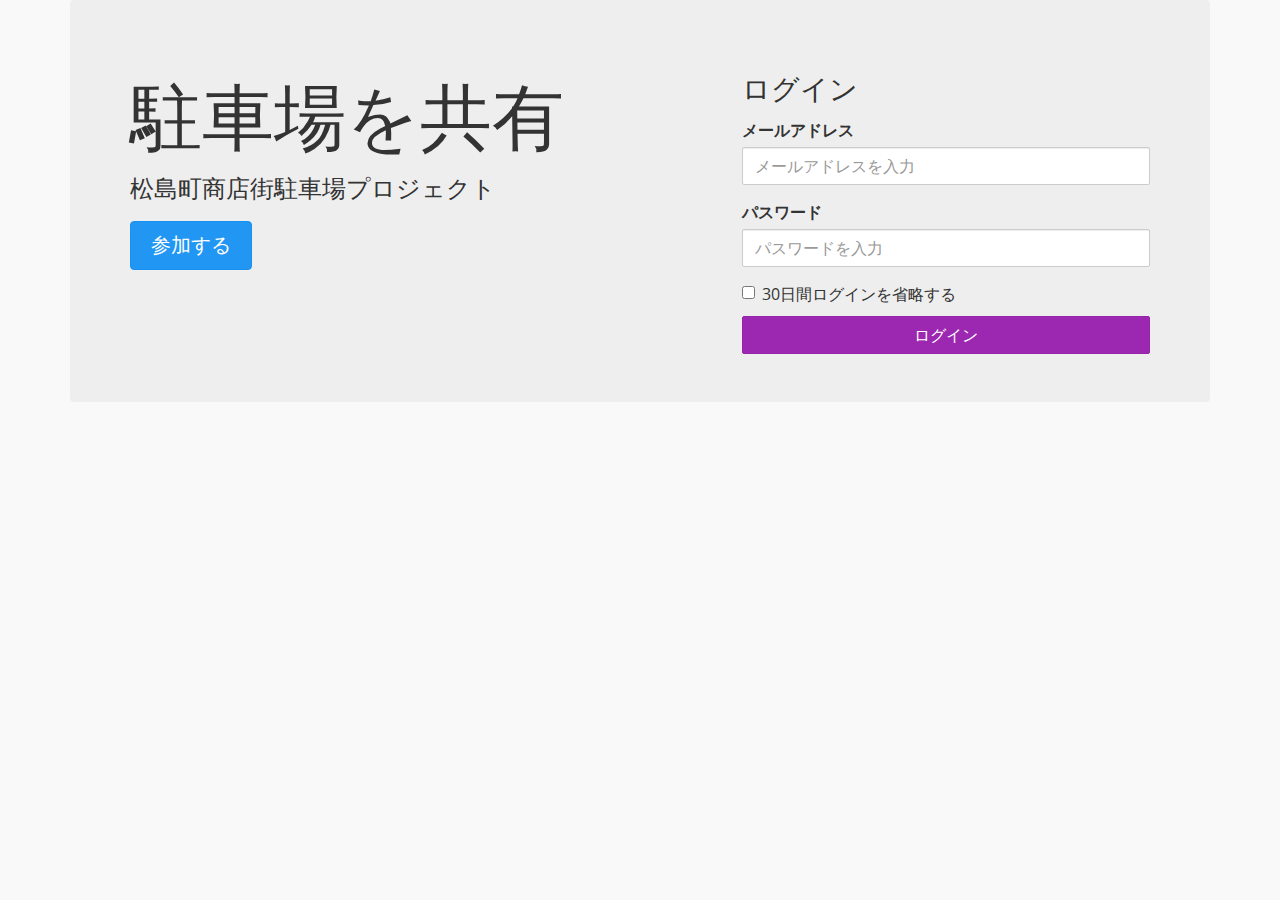
<file: login.html>
<!DOCTYPE html>
<html lang="ja">
<head>
	<meta charset="UTF-8">
	<title>Login</title>
	<link rel="stylesheet" href="css/bootstrap.min.css">
</head>
<body>
	<div class="container">
		<div class="jumbotron">
			<div class="row">
				<div class="col-xs-7">
					<h1>駐車場を共有</h1>
					<p>松島町商店街駐車場プロジェクト</p>
					<a href="#" class="btn btn-primary btn-lg">参加する</a>
				</div>
				<div class="col-xs-5">
					<h2>ログイン</h2>
					<form>
						<div class="form-group">
							<label for="id">メールアドレス</label>
							<input type="email" class="form-control" id="id" placeholder="メールアドレスを入力">
						</div>
						<div class="form-group">
							<label for="pw">パスワード</label>
							<input type="password" class="form-control" id="pw" placeholder="パスワードを入力">
						</div>
						<div class="checkbox">
							<label>
								<input type="checkbox">30日間ログインを省略する</input>
							</label>
						</div>
						<!-- <button type="submit" class="btn btn-info btn-block">ログイン</button> -->
						<a href="/" class="btn btn-info btn-block">ログイン</a>
					</form>
				</div>
			</div>
		</div>
	</div>
</body>
</html>
</file>
